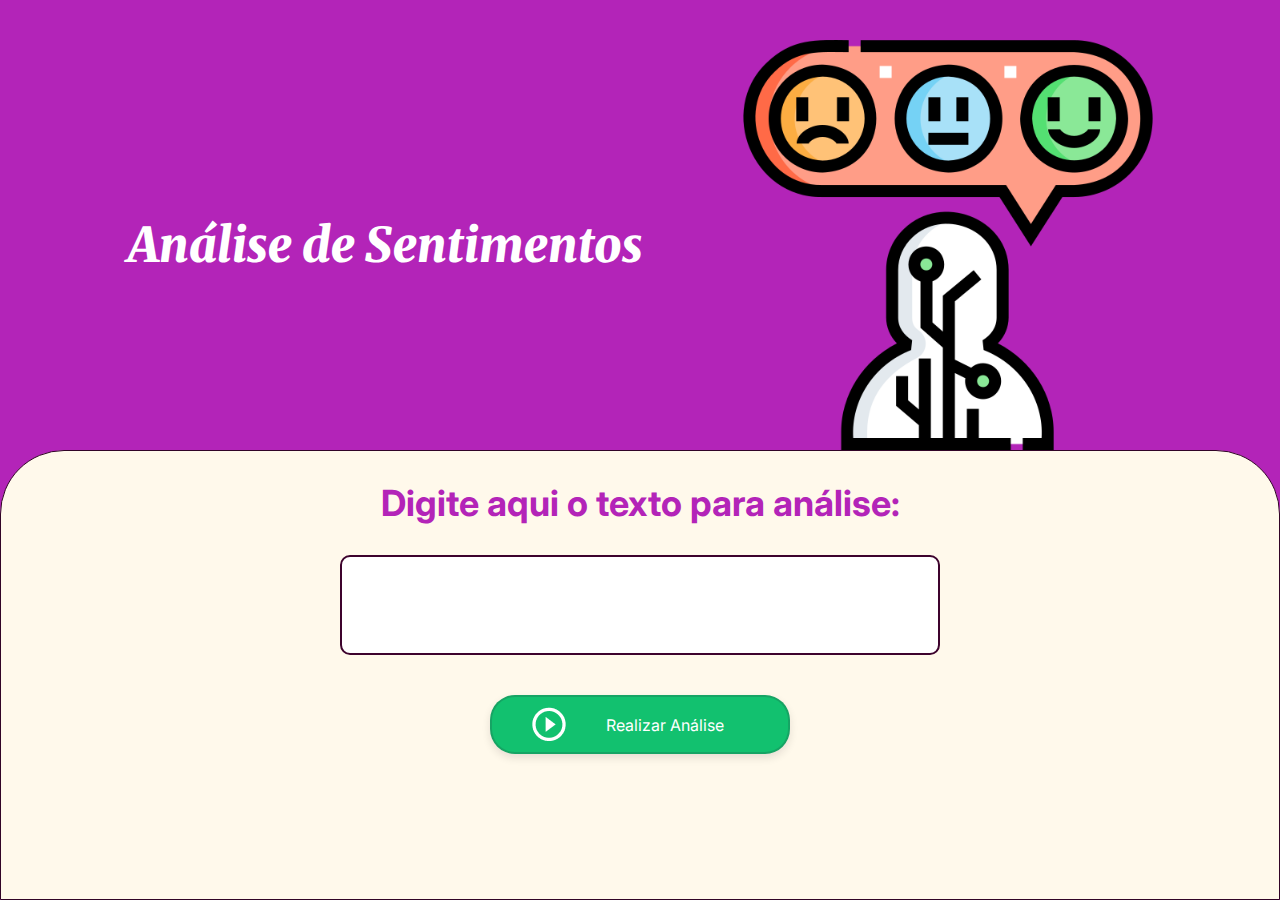
<file: projeto_tcc/frontend-main/index.html>
<!DOCTYPE html>
<html lang="pt-br">
<head>
    <meta charset="UTF-8">
    <meta name="viewport" content="width=device-width, initial-scale=1.0">
    <link rel="stylesheet" href="style.css">
    <link rel="preconnect" href="https://fonts.googleapis.com">
    <link rel="preconnect" href="https://fonts.gstatic.com" crossorigin>
    <link href="https://fonts.googleapis.com/css2?family=Inter:wght@100;400;700;900&family=Merriweather:ital,wght@0,300;0,400;0,700;0,900;1,300;1,400;1,700;1,900&display=swap" rel="stylesheet">
    <title>Análise de Sentimentos</title>
</head>

<body>
    <main class="main-content">
        <header class="header-banner">
            <h1 class="main-title">Análise de Sentimentos</h1>
            <img id="mainImage" src="assets/sentimental-analysis.png" alt="Imagem representativa de amigo secreto">
        </header>
        
        <section class="input-section">
            <h2 class="section-title">Digite aqui o texto para análise:</h2>
            <div class="input-wrapper">
                <textarea type="text" id="campotext" class="input-name" rows="4" maxlength="260"></textarea>
            </div>

            <div class="button-container">
                <button class="button-reset" onclick="teste()" aria-label="Sortear amigo secreto">
                    <img src="assets/play_circle_outline.png" alt="Ícone para sortear">
                    Realizar Análise
                </button>
            </div>
        </section>
    </main>

    <!-- POPUP -->
    <div id="popup" class="popup-background">
        <div class="popup-content">
            <h3>Resultado da Análise</h3>
            <p>O sentimento detectado foi <strong>Positivo</strong>.</p>
            <button onclick="fecharPopup()">Fechar</button>
        </div>
    </div>

    <div id="popup_noText" class="popup-background-noText">
        <div class="popup-content-noText">
            <h3>Resultado da Análise</h3>
            <p>O sentimento detectado foi <strong>Positivo</strong>.</p>
            <button onclick="fecharPopup()">Fechar</button>
        </div>
    </div>

    <script src="script.js" defer></script>
</body>
</html>
</file>
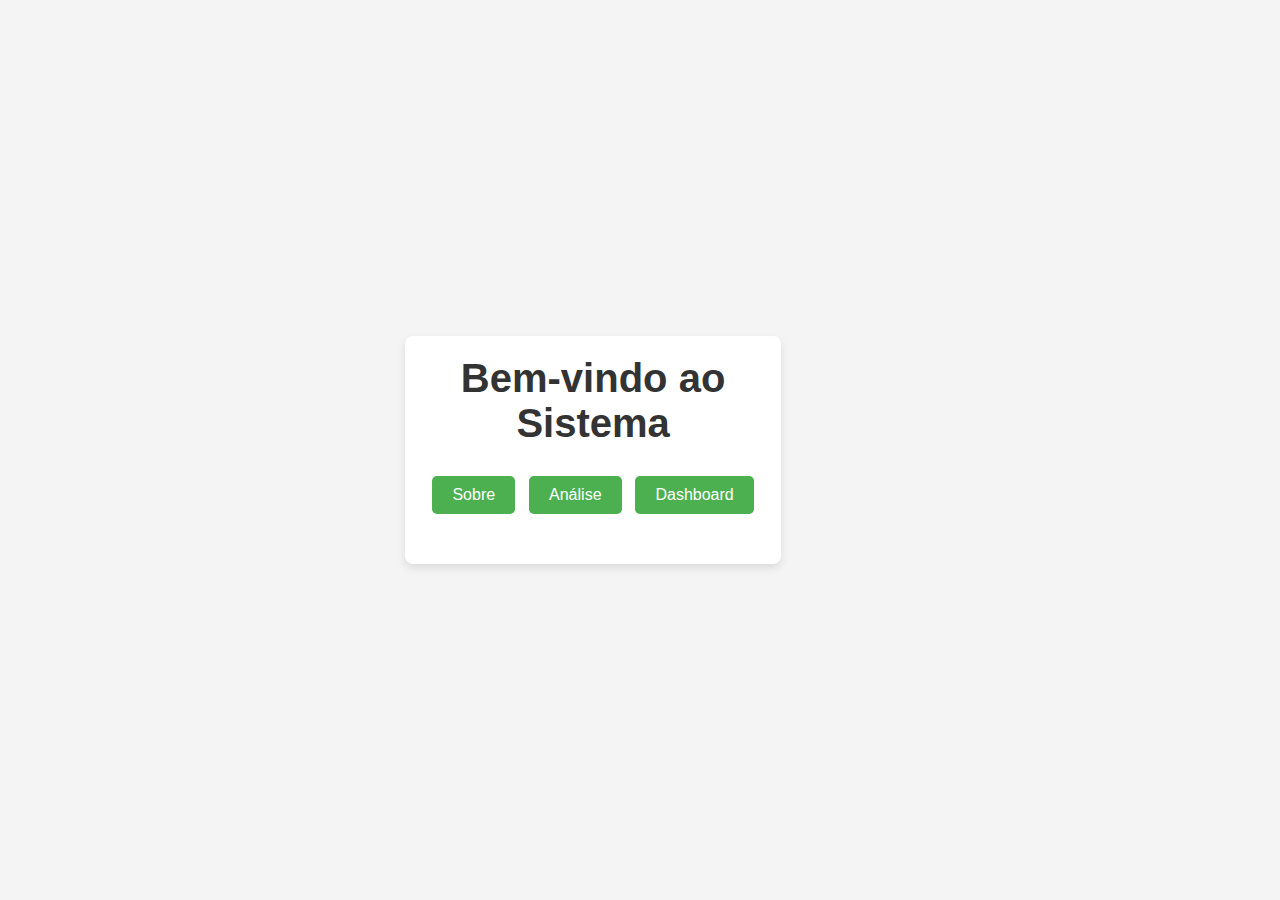
<file: projeto_tcc/frontend-main/inicial/index.html>
<!DOCTYPE html>
<html lang="pt-br">
<head>
    <meta charset="UTF-8">
    <meta name="viewport" content="width=device-width, initial-scale=1.0">
    <link rel="stylesheet" href="style.css">
    <link rel="preconnect" href="https://fonts.googleapis.com">
    <link rel="preconnect" href="https://fonts.gstatic.com" crossorigin>
    <link href="https://fonts.googleapis.com/css2?family=Inter:wght@100;400;700;900&family=Merriweather:ital,wght@0,300;0,400;0,700;0,900;1,300;1,400;1,700;1,900&display=swap" rel="stylesheet">
    <link href="https://fonts.googleapis.com/css2?family=Saira:ital,wght@0,100..900;1,100..900&family=Winky+Sans:ital,wght@0,300..900;1,300..900&display=swap" rel="stylesheet">
    <title>Análise de Sentimentos</title>
</head>

<body>
    <main class="main-content">
        <section class="input-section">        
            <div class="container">
                <header>
                    <h1>Bem-vindo ao Sistema</h1>
                </header>

                <div class="buttons">
                    <button onclick="navigateTo('../sobre/sobre.html')">Sobre</button>
                    <button onclick="navigateTo('../analise/analise.html')">Análise</button>
                    <button onclick="navigateTo('../dashboard/dashboard.html')">Dashboard</button>
                </div>
            </div>
        </section>
    </main>

    <script src="script.js" defer></script>
</body>
</html>
</file>
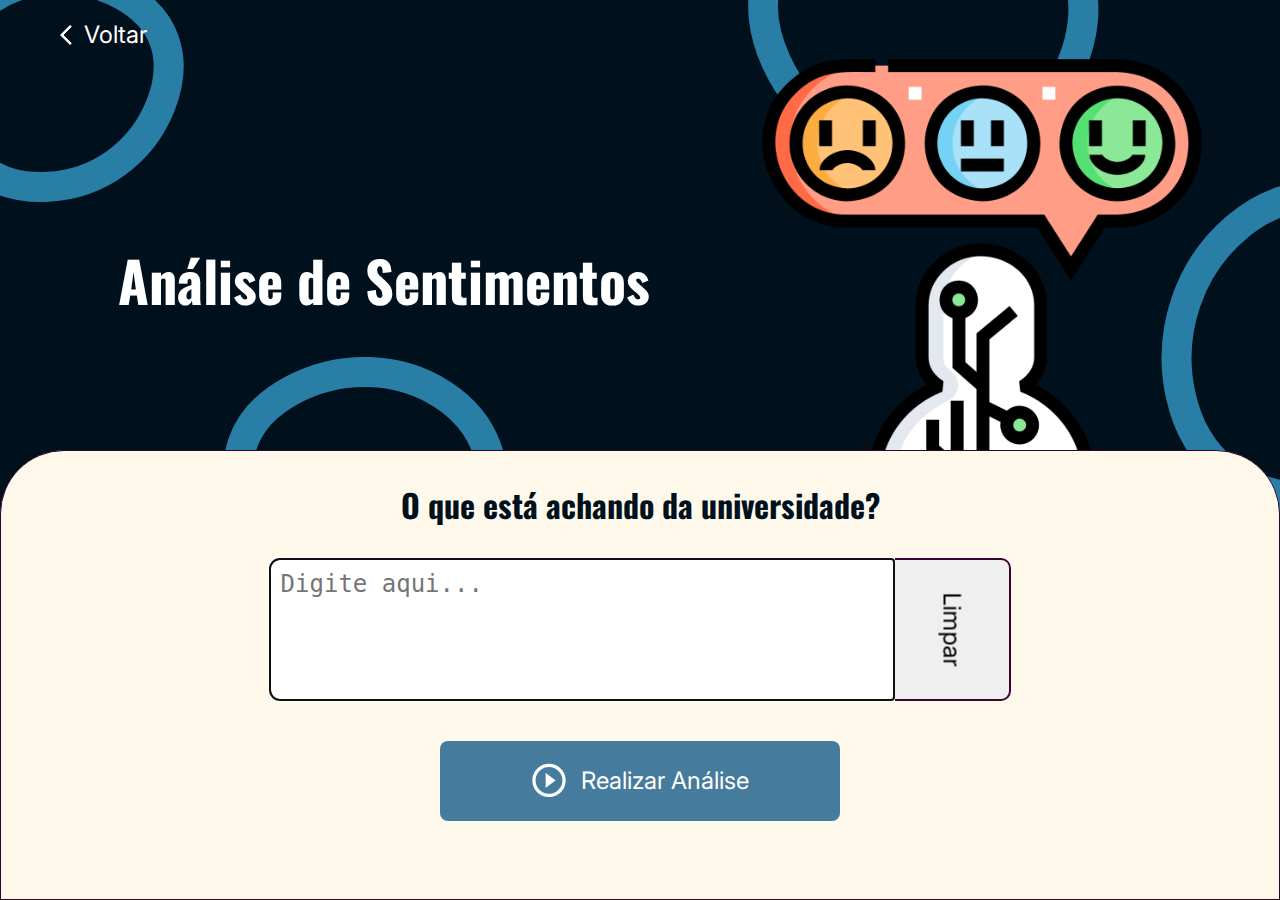
<file: projeto_tcc/frontend-main/analise/analise.html>
<!DOCTYPE html>
<html lang="pt-br">
<head>
    <meta charset="UTF-8">
    <meta name="viewport" content="width=device-width, initial-scale=1.0">
    <link rel="stylesheet" href="style.css">
    <link rel="preconnect" href="https://fonts.googleapis.com">
    <link rel="preconnect" href="https://fonts.gstatic.com" crossorigin>
    <link href="https://fonts.googleapis.com/css2?family=Inter:wght@100;400;700;900&family=Merriweather:ital,wght@0,300;0,400;0,700;0,900;1,300;1,400;1,700;1,900&display=swap" rel="stylesheet">
    <link href="https://fonts.googleapis.com/css2?family=Saira:ital,wght@0,100..900;1,100..900&family=Winky+Sans:ital,wght@0,300..900;1,300..900&display=swap" rel="stylesheet">
    <link href="https://fonts.googleapis.com/css2?family=Oswald:wght@200..700&display=swap" rel="stylesheet">
    <title>Análise de Sentimentos</title>
</head>

<body>
    <main class="main-content">
        <header class="header-banner">
            <div class="header-flex-column">
                <button class="back-button" onclick="navigateTo('../index.html')">
                    <img src="../assets/arrow_back.png" alt="Ícone para voltar">
                    Voltar
                </button>
                <div class="header-flex-row">
                    <h1 class="main-title">Análise de Sentimentos</h1>
                    <img id="mainImage" src="../assets/sentimental-analysis.png">
                </div>  
            </div>   
        </header>
        
        <section class="input-section">
            <h2 class="section-title">O que está achando da universidade?</h2>
            <div class="input-wrapper">
                <textarea type="text" id="campotext" class="input-name" rows="4" maxlength="260" placeholder="Digite aqui..." autofocus></textarea>
                <button id="buttonLimpar" type="button" onclick="limparTexto()">
                    <span class="texto-rotacionado">Limpar</span>
                </button>
            </div>

            <div class="button-container">
                <button class="button-reset" type="button" onclick="analise()" aria-label="Sortear amigo secreto">
                    <img src="../assets/play_circle_outline.png" alt="Ícone para sortear">
                    Realizar Análise
                </button>
            </div>
        </section>
    </main>

    <!-- POPUP -->
    <div id="popup" class="popup-background">
        <div class="popup-content popup-align-center">
            <div id="header-popup" class="header-popup">
                <h3 class="title-popup">Resultado da Análise</h3>
                <div class="popup-header-close">
                    <button class="button_close_x" type="button" onclick="fecharPopup(event)">×</button>
                </div>
            </div>
            <div class="popup-body">
                <div class="popup-image-container">
                    <img id="imageFeedback" alt="Imagem representativa para o feedback">
                </div>
                <div class="vertical-line"></div>
                <div class="popup-result-text">
                    <div class="popup-result-show">
                        <p>O sentimento detectado foi:</p>
                        <p id="responseText"><strong>Positivo</strong></p>
                    </div>
                    <div class="popup-revisao">
                        <p>Esse foi o texto analisado:</p>
                        <p id="texto_revisao"></p>
                    </div> 
                </div>               
            </div>
            <div class="popup-footer">
                <div class="popup-feedback-box">
                    <p id="pergunta-popup">string</p>

                    <div id="div-sim-nao" class="popup-buttons-yes-no">
                        <button id="button-sim" type="button" onclick="clickYes()">Sim</button>
                        <button id="button-nao" type="button" onclick="clickNo()">Não</button>
                    </div>

                    <div id="div-options" class="popup-options-buttons">
                        <button class="button-options" type="button" id="button-positive" onclick="clickPos()">Positivo</button>
                        <button class="button-options" type="button" id="button-negative" onclick="clickNeg()">Negativo</button>
                        <button class="button-options" type="button" id="button-neutral" onclick="clickNtl()">Neutro</button>
                    </div>

                    <div id="div-success" class="popup-success">
                        <button type="button" onclick="fecharPopup(event)" class="button-to-success">
                            <img id="imageCheckSuccess" src="../assets/check.png" alt="Imagem de sucesso">
                        </button>
                    </div>
                </div>
            </div>
        </div>
    </div>

    <div class="alert">
        <div class="alertbox">
            <span class="closebtn" onclick="fecharAlertNoText()">&times;</span>
            Digite algo para ser analisado.
        </div>
    </div>

    <div class="alert_notEnough">
        <div class="alertbox_notEnough">
            <span class="closebtn_notEnough" onclick="fecharAlertNotEnough()">&times;</span>
            Digite mais texto, para que a análise seja possível.
        </div>
    </div>

    <div class="alert_savedText">
        <div class="alertbox_savedText">
            <span class="closebtn_savedText" onclick="fecharAlertSavedText()">&times;</span>
            Registro salvo com sucesso na base de dados!
        </div>
    </div>

    <div id="loading" class="loading-overlay">
        <div class="loading-spinner">
            <p>Analisando...</p>
        </div>
    </div>

    <script src="script.js" defer></script>
</body>
</html>
</file>
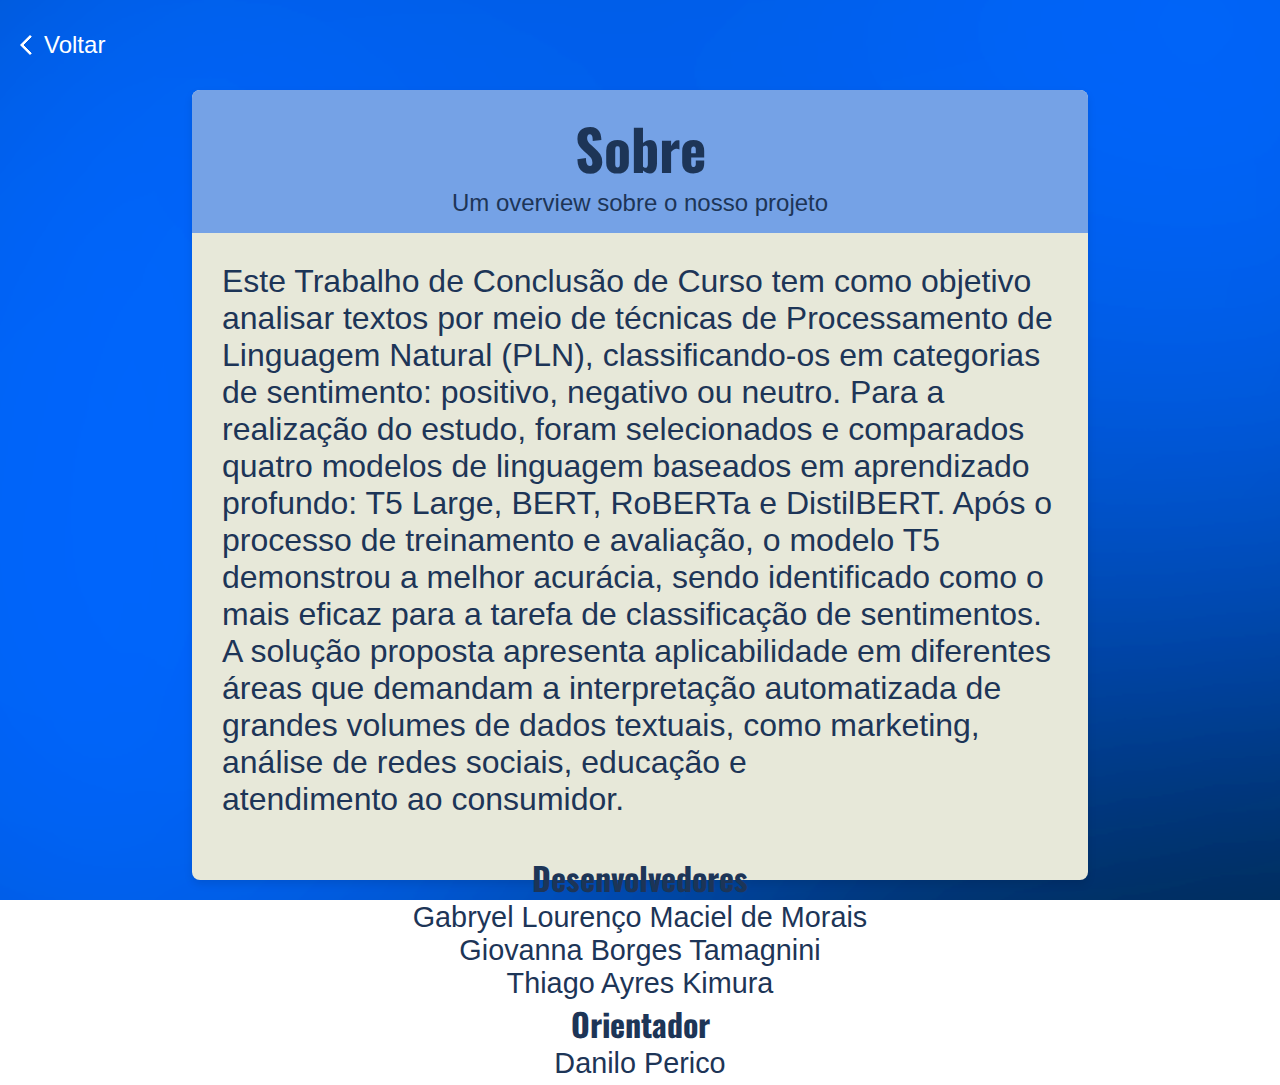
<file: projeto_tcc/frontend-main/sobre/sobre.html>
<!DOCTYPE html>
<html lang="pt-br">
<head>
    <meta charset="UTF-8">
    <meta name="viewport" content="width=device-width, initial-scale=1.0">
    <link rel="stylesheet" href="style.css">
    <link rel="preconnect" href="https://fonts.googleapis.com">
    <link rel="preconnect" href="https://fonts.gstatic.com" crossorigin>
    <link href="https://fonts.googleapis.com/css2?family=Inter:wght@100;400;700;900&family=Merriweather:ital,wght@0,300;0,400;0,700;0,900;1,300;1,400;1,700;1,900&display=swap" rel="stylesheet">
    <link href="https://fonts.googleapis.com/css2?family=Saira:ital,wght@0,100..900;1,100..900&family=Winky+Sans:ital,wght@0,300..900;1,300..900&display=swap" rel="stylesheet">
    <link href="https://fonts.googleapis.com/css2?family=Oswald:wght@200..700&display=swap" rel="stylesheet">
    <title>Sobre o Projeto</title>
</head>

<body>
    <main class="main_content">
        <div class="header-container">
            <button class="back-button" onclick="navigateTo('../index.html')">
                <img src="../assets/arrow_back.png" alt="Ícone para voltar">
                Voltar
            </button>
        </div>
        <section class="input_section">        
            <div class="container">
                <header>
                    <h1>Sobre</h1>
                    <p>Um overview sobre o nosso projeto</p>
                </header>

                <div class="texto_resumo">
                    <p>Este Trabalho de Conclusão de Curso tem como objetivo analisar textos por meio de técnicas de Processamento de Linguagem Natural (PLN), classificando-os em categorias de sentimento: positivo, negativo ou neutro. Para a realização do estudo, foram selecionados e comparados quatro modelos de linguagem baseados em aprendizado profundo: T5 Large, BERT, RoBERTa e DistilBERT. Após o processo de treinamento e avaliação, o modelo T5 demonstrou a melhor acurácia, sendo identificado como o mais eficaz para a tarefa de classificação de sentimentos. A solução proposta apresenta aplicabilidade em diferentes áreas que demandam a interpretação automatizada de grandes volumes de dados textuais, como marketing, análise de redes sociais, educação e atendimento ao consumidor.</p>
                </div>

                <div class="texto_devs">
                    <h3>Desenvolvedores</h3>
                    <p>Gabryel Lourenço Maciel de Morais</p>
                    <p>Giovanna Borges Tamagnini</p>
                    <p>Thiago Ayres Kimura</p>

                    <h3>Orientador</h3>
                    <p>Danilo Perico</p>
                </div>
            </div>
        </section>
    </main>

    <script src="script.js" defer></script>
</body>
</html>
</file>
<file: projeto_tcc/frontend-main/style.css>
:root {
    --color-primary: #b324b8;
    --color-secondary: #FFF9EB;
    --color-tertiary: #C4C4C4;
    --color-button: #fe652b;
    --color-button-hover: #e55720;
    --color-text: #444444;
    --color-white: #FFFFFF;
}

.popup-background {
    display: none;
    position: fixed;
    top: 0;
    left: 0;
    width: 100%;
    height: 100%;
    background-color: rgba(0, 0, 0, 0.5);
    justify-content: center;
    align-items: center;
    z-index: 999;
}

.popup-content {
    background-color: #fff;
    display: flex;
    flex-direction: column;
    justify-content: space-between;
    width: 50% !important;
    height: 50%;
    padding: 30px;
    border-radius: 12px;
    width: 320px;
    text-align: center;
    box-shadow: 0 5px 15px rgba(0, 0, 0, 0.3);
}

.popup-content h3 {
    margin-bottom: 15px;
    font-family: 'Inter', sans-serif;
}

.popup-content button {
    padding: 10px 20px;
    background-color: #3498db;
    color: #fff;
    border: none;
    border-radius: 8px;
    cursor: pointer;
}

.popup-content button:hover {
    background-color: #2980b9;
}





.popup-background-noText {
    display: none;
    position: fixed;
    top: 0;
    left: 0;
    width: 100%;
    height: 100%;
    background-color: rgba(0, 0, 0, 0.5);
    justify-content: center;
    align-items: center;
    z-index: 999;
}

.popup-content-noText {
    background-color: #fff;
    display: flex;
    flex-direction: column;
    justify-content: space-between;
    width: 20% !important;
    height: 10%;
    padding: 30px;
    border-radius: 12px;
    width: 320px;
    text-align: center;
    box-shadow: 0 5px 15px rgba(0, 0, 0, 0.3);
}

.popup-content h3 {
    margin-bottom: 15px;
    font-family: 'Inter', sans-serif;
}

.popup-content button {
    padding: 10px 20px;
    background-color: #3498db;
    color: #fff;
    border: none;
    border-radius: 8px;
    cursor: pointer;
}

.popup-content button:hover {
    background-color: #2980b9;
}

/* Estilos gerais */
* {
    margin: 0;
    padding: 0;
    box-sizing: border-box;
}

body {
    height: 100vh;
    background-color: var(--color-primary);
    display: flex;
    justify-content: center;
    align-items: center;
}

.main-content {
    display: flex;
    flex-direction: column;
    height: 100%;
    width: 100%;
}

/* Banner */
.header-banner {
    flex: 40%;
    display: flex;
    justify-content: center;
    align-items: center;
    height: 50vh;
    padding: 40px 0 0;
}

/* Seção de entrada */
.input-section {
    flex: 60%;
    background-color: var(--color-secondary);
    border: 1px solid #310427;
    border-radius: 64px 64px 0 0;
    display: flex;
    flex-direction: column;
    align-items: center;
    padding: 20px;
    width: 100%;
}

/* Títulos */
.main-title {
    font-size: 48px;
    font-family: "Merriweather", serif;
    font-weight: 900;
    font-style: italic;
    color: var(--color-white);
}

.section-title {
    font-family: "Inter", serif;
    font-size: 36px;
    font-weight: 700;
    color: var(--color-primary);
    margin: 10px 0;
    text-align: center;
}

/* Contêineres de entrada e botão */
.input-wrapper {
    display: flex;
    justify-content: center;
    width: 100%;
    max-width: 600px;
    margin-top: 20px;
}

.input-name {
    width: 100%;
    padding: 10px;
    border: 2px solid #3d032d;
    border-radius: 10px;
    font-size: 16px;
    resize: none;
}

.button-container {
    display: flex;
    flex-direction: column;
    width: 300px;
    justify-content: center;
    padding: 40px 0
}

/* Estilos de entrada de texto */
.input-title {
    flex: 1;
    padding: 10px 15px;
    font-size: 16px;
    border: 2px solid #333;
    border-right: none;
    border-radius: 25px 0 0 25px;
    font-family: "Merriweather", serif;
    box-shadow: 0 4px 8px rgba(0, 0, 0, 0.3);
}

/* Estilos de botão */
button {
    padding: 15px 30px;
    font-family: "Inter", sans-serif;
    font-size: 16px;
    border: 2px solid #2d042a27;
    border-radius: 25px;
    box-shadow: 0 4px 8px rgba(30, 0, 27, 0.11);
    cursor: pointer;
}

.button-add {
    background-color: var(--color-tertiary);
    color: var(--color-text);
    border-radius: 0 25px 25px 0;
}

.button-add:hover {
    background-color: #a1a1a1;
}

/* Listas */
ul {
    list-style-type: none;
    color: var(--color-text);
    font-family: "Inter", sans-serif;
    font-size: 18px;
    margin: 20px 0;
}

.result-list {
    margin-top: 15px;
    color: #05DF05;
    font-size: 22px;
    font-weight: bold;
    text-align: center;
}

/* Botão de sortear título */
.button-draw {
    display: flex;
    align-items: center;
    width: 100%;
    padding: 10px 40px;
    color: var(--color-white);
    background-color: var(--color-button);
    font-size: 16px;
}

.button-reset {
    display: flex;
    align-items: center;
    width: 100%;
    padding: 10px 40px;
    color: var(--color-white);
    background-color: rgb(18, 193, 111);
    font-size: 16px;
}

.button-draw img {
    margin-right: 40px;
}

.button-reset img {
    margin-right: 40px;
}

.button-draw:hover {
    background-color: var(--color-button-hover);
}


#mainImage{
    height: 100%;
    margin-left: 100px
}
</file>
<file: projeto_tcc/frontend-main/inicial/style.css>
:root {
    --color-primary: #b324b8;
    --color-secondary: #FFF9EB;
    --color-tertiary: #C4C4C4;
    --color-button: #fe652b;
    --color-button-hover: #e55720;
    --color-text: #444444;
    --color-white: #FFFFFF;
    --color-button-close: #979797;
    --color-button-close-hover: #6e6e6e;
}

/* Reseta algumas configurações padrão */
* {
  margin: 0;
  padding: 0;
  box-sizing: border-box;
}

body {
  font-family: Arial, sans-serif;
  background-color: #f4f4f4;
  display: flex;
  justify-content: center;
  align-items: center;
  height: 100vh;
}

.container {
  width: 80%;
  max-width: 900px;
  background-color: white;
  padding: 20px;
  border-radius: 8px;
  box-shadow: 0 4px 8px rgba(0, 0, 0, 0.1);
}

header {
  text-align: center;
  margin-bottom: 30px;
}

h1 {
  font-size: 2.5rem;
  color: #333;
}

.buttons {
  display: flex;
  justify-content: space-around;
  margin-bottom: 30px;
}

button {
  padding: 10px 20px;
  font-size: 1rem;
  cursor: pointer;
  border: none;
  border-radius: 5px;
  background-color: #4CAF50;
  color: white;
  transition: background-color 0.3s;
}

button:hover {
  background-color: #45a049;
}

.content {
  text-align: center;
}

.content p {
  font-size: 1.2rem;
  color: #555;
}
</file>
<file: projeto_tcc/frontend-main/analise/style.css>
:root {
    --color-primary: #00101C;
    --color-secondary: #FFF9EB;
    --color-tertiary: #C4C4C4;
    --color-button: #457B9D;      /* Azul médio para botões */
    --color-button-hover: #1D3557;
    --color-text: #444444;
    --color-white: #FFFFFF;
    --color-button-close: #979797;
    --color-button-close-hover: #6e6e6e;
}

/* RESET */
* {
    margin: 0;
    padding: 0;
    box-sizing: border-box;
}

/* BASE */
body {
  font-family: Arial, sans-serif;
  background: url('../assets/blob-scatter-haikei.svg') no-repeat center center;
  background-size: cover;
  display: flex;
  justify-content: center;
  align-items: center;
  height: 100vh;
}

button {
    font-size: 1.5rem;
    font-family: "Inter", sans-serif;
    border: 2px solid rgba(45, 4, 42, 0.15);
    border-radius: 25px;
    cursor: pointer;
    transition: all 0.3s ease;
}

button:hover {
    filter: brightness(0.95);
}

/* MAIN STRUCTURE */
.main-content {
    display: flex;
    flex-direction: column;
    height: 100%;
    width: 100%;
}

.header-banner {
    display: flex;
    justify-content: center;
    align-items: center;
    height: 50vh;
    width: 100%;
    padding: 10px 0 0;
}

.header-flex-column {
  height: 100%;
  width: 100%;
  padding-left: 40px;
}

.header-flex-row{
  height: 100%;
  width: 100%;
  align-items: center;
  justify-content: center;
  display: flex;
  flex-direction: row;
}

.input-section {
    height: 50vh;
    background-color: var(--color-secondary);
    border: 1px solid #310427;
    border-radius: 64px 64px 0 0;
    display: flex;
    flex-direction: column;
    align-items: center;
    padding: 20px;
    width: 100%;
}

.main-title {
    font-size: 3.5rem;
    color: #fff;
    font-family: "Oswald", sans-serif;
    font-weight: 900;
}

.section-title {
    font-family: "Oswald", sans-serif;
    font-size: 2rem;
    font-weight: 700;
    color: var(--color-primary);
    margin: 10px 0;
    text-align: center;
}

/* INPUT GROUP */
.input-wrapper {
    display: flex;
    justify-content: center;
    width: 60%;
    height: 35%;
    margin-top: 20px;
}

.input-name {
    width: 100%;
    padding: 10px;
    border: 2px solid #3d032d;
    border-radius: 10px 0 0 10px;
    font-size: 1.5rem;
    resize: none;
}

#buttonLimpar {
    border: 2px solid #3d032d;
    border-left: none;
    border-radius: 0 10px 10px 0;
    padding: 10px 20px;
}

/* BUTTONS */
.back-button {
    display: flex;
    align-items: center;
    background-color: transparent;
    border: none;
    padding: 10px 20px;
    font-size: 1.5rem;
    border-radius: 5px;
    color: var(--color-white);
}

.button-reset {
    padding: 12px 24px;
    font-size: 1.5rem;
    width: 25rem;
    height: 5rem;
    display: flex;
    justify-content: center;
    align-items: center;
    background-color: var(--color-button);
    color: var(--color-white);
    border: none;
    border-radius: 8px;
    transition: background-color 0.3s ease;
}

.button-reset:hover {
  background-color: var(--color-button-hover);
}

.button-reset img {
    margin-right: 15px;
}

.button-container {
    display: flex;
    flex-direction: column;
    align-items: center;
    width: 100%;
    justify-content: center;
    padding: 40px 0;
}

#button-sim,
#button-nao {
    height: 50px;
    width: 90px;
    padding: 10px 20px;
    color: white;
    border: none;
    font-weight: bold;
}

#button-sim {
    background-color: #49cc3d;
}

#button-nao {
    background-color: #eb251e;
}

.button-options {
    height: 50px;
    width: 150px;
    padding: 10px 20px;
}

.button-to-success{
    background: none;
    border: none;
    padding: 0;
    height: 100%;
}

/* POPUP */
.popup-background {
    display: none;
    position: fixed;
    top: 0;
    left: 0;
    width: 100%;
    height: 100%;
    background-color: rgba(0, 0, 0, 0.5);
    justify-content: center;
    align-items: center;
    z-index: 999;
}

.popup-content {
    background-color: var(--color-secondary);
    display: flex;
    flex-direction: column;
    justify-content: flex-start;
    width: 60%;
    height: 70%;
    border-radius: 12px;
    text-align: center;
    box-shadow: 0 5px 15px rgba(0, 0, 0, 0.3);
}

.popup-content h3 {
    font-size: 3rem;
    font-family: "Oswald", sans-serif;
    font-weight: 900;
    color: var(--color-white);
}

.popup-content p {
    font-family:  Arial, sans-serif;
    font-size: 1.5rem;
    text-align: center;
}

.header-popup {
    width: 100%;
    height: 15%;
    background-color: var(--color-primary);
    border-radius: 12px 12px 0 0;
    display: flex;
    justify-content: flex-end;
    align-items: center;
}

.popup-header-close{
    display: flex;
    justify-content: end;
    align-items: start;
    padding-right: 20px;
    height: 100%;
    width: 32%;
}

.button_close_x {
    background-color: transparent;
    border: none;
    font-size: 3rem;
    color: var(--color-white);
    cursor: pointer;
}

.popup-body{
    display: flex;
    flex-direction: row;
    align-items: center;
    justify-content: space-between;
    padding: 10px;
    height: 60%;
    width: 100%
}

.popup-image-container{
    display: flex;
    height: 100%;
    width: 40%;
    align-items: center;
    justify-content: center;
}

.popup-result-text {
    display: flex;
    flex-direction: column;
    height: 100%;
    width: 50%;
    align-items: center;
    gap: 3rem;
    justify-content: space-between;
}

.popup-revisao {
    display: flex;
    flex-direction: column;
    height: 70%;
    width: 100%;
    align-items: center;
    justify-content: start;
}

.popup-result-show{
    display: flex;
    flex-direction: column;
    height: 30%;
    width: 100%;
    align-items: center;
    justify-content: end;
}

.popup-footer{
    display: flex;
    flex-direction: column;
    align-items: center;
    justify-content: center;
    padding: 10px;
    height: 25%;
    width: 100%
}

.popup-feedback-box{
    display: flex;
    border: solid 1px #00101C;
    border-radius: 12px;
    background-color: #fff;
    flex-direction: column;
    align-items: center;
    justify-content: start;
    padding: 10px;
    height: 100%;
    width: 100%
}

.popup-buttons-yes-no,
.popup-options-buttons,
.popup-success {
    display: flex;
    height: 90%;
    width: 100%;
    justify-content: center;
    align-items: center;
    gap: 3rem;
}

/* IMAGES */
#imageFeedback,
#imageCheckSuccess,
#mainImage {
    height: 70%;
}

#mainImage {
    height: 100% !important;
    margin-left: 7rem;
}

/* LINE */
.vertical-line {
    width: 1px;
    height: 100%;
    background-color: #a8a8a8;
    margin: 0 10px;
}

/* TEXT UTILS */
.texto-rotacionado {
    transform: rotate(90deg);
    display: inline-block;
    white-space: nowrap;
}

#texto_revisao{
    color: #6e6e6e;
}

/* ALERTS */
.alert,
.alert_notEnough,
.alert_savedText {
    display: none;
    justify-content: center;
    padding-top: 10px;
    opacity: 1;
    transition: opacity 0.5s ease;
    position: fixed;
    top: 0;
    left: 0;
    width: 100%;
    z-index: 9999;
}

.alertbox,
.alertbox_notEnough,
.alertbox_savedText {
    color: white;
    padding: 15px 20px;
    font-size: 1.5rem;
    box-shadow: 0 2px 6px rgba(0, 0, 0, 0.3);
    width: 80%;
}

.alertbox {
    background-color: #f44336;
}

.alertbox_notEnough {
    background-color: #ff9800;
}

.alertbox_savedText {
    background-color: #18b43f;
}

.alert.hide,
.alert_notEnough.hide,
.alert_savedText.hide {
    opacity: 0;
    pointer-events: none;
}

.closebtn,
.closebtn_notEnough,
.closebtn_savedText {
    margin-left: 15px;
    color: white;
    font-weight: bold;
    float: right;
    font-size: 1.5rem;
    line-height: 20px;
    cursor: pointer;
    transition: 0.3s;
}

.closebtn:hover,
.closebtn_notEnough:hover,
.closebtn_savedText:hover {
    color: black;
}

/* LOADING */
.loading-overlay {
    position: fixed;
    top: 0;
    left: 0;
    width: 100%;
    height: 100%;
    background: rgba(0, 0, 0, 0.5);
    display: none;
    align-items: center;
    justify-content: center;
    z-index: 99999;
    color: white;
    font-size: 1.5rem;
}

.loading-spinner p {
    animation: pulse 1s infinite;
}

@keyframes pulse {
    0% { opacity: 0.5; }
    50% { opacity: 1; }
    100% { opacity: 0.5; }
}

@media (max-width: 768px) {
  body {
    flex-direction: column;
    justify-content: space-between;
    height: 100vh;
  }

  .main-title {
    font-size: 2.2rem;
    text-align: center;
  }

  .section-title {
    font-size: 1.5rem;
  }

  .input-section {
    flex-direction: column;
    align-items: center;
    justify-content: center;
    padding: 10px;
    border-radius: 32px 32px 0 0;
    width: 100%;
    height: 50%;
  }

  .header-banner{
    flex-direction: column;
    align-items: center;
    justify-content: end;
    width: 100%;
    height: 50%;
  }

  .header-flex-row {
    flex-direction: column;
    align-items: center;
    justify-content: end;
    gap: 3rem;
    width: 100%;
    height: 100%;
  }

  .header-flex-column {
    padding-left: 0;
    text-align: center;
    display: flex;
    flex-direction: column;
    justify-content: end;
  }

  .input-wrapper {
    flex-direction: column;
    width: 100%;
    height: auto;
    justify-content: center;
    align-items: end;
    margin-top: 10px;
  }

  .input-name {
    border-radius: 10px;
    font-size: 1.2rem;
    margin-bottom: 10px;
  }

  #buttonLimpar {
    border-radius: 10px;
    width: 30%;
    height: 20%;
    border-left: solid 2px black;
    font-size: 1rem;
    padding: 5px;
  }

  .texto-rotacionado {
    transform: rotate(0deg);
  }

  .button-reset {
    width: 100%;
    font-size: 1.2rem;
    height: auto;
    padding: 10px;
  }

  .button-container {
    padding: 20px 0;
  }

  .popup-content {
    width: 90%;
    height: 90%;
  }

  .popup-header-close{
    width: 23%;
  }

  .header-popup {
    height: 20%;
  }

  .button_close_x{
    font-size: 2rem;
  }

  .popup-body {
    flex-direction: column;
    padding: 10px;
    height: 60%;
  }

  .popup-image-container{
    width: 100%;
    height: 30%;
  }
  
  .popup-result-text {
    width: 100%;
    height: 70%;
    gap: 1.5rem;
  }

  .popup-result-show{
    justify-content: center;
    height: 20%;
  }

  .popup-revisao{
    height: 80%;
  }

  .popup-footer{
    height: 30%;
  }

  .popup-feedback-box {
    height: 100%;
    width: 100%;
  }

  .popup-buttons-yes-no,
  .popup-success {
    flex-direction: column;
    gap: 1rem;
  }

  .popup-options-buttons{
    flex-direction: column;
    gap: 0.5rem;
    height: 80%;
  }

  #mainImage {
    margin-left: 0;
    height: auto !important;
    max-height: 200px;
  }

  .vertical-line {
    display: none;
  }

  .popup-content h3 {
    font-size: 1.5rem;
  }

  .popup-content p {
    font-size: 1.2rem;
  }

  .back-button {
    font-size: 1.2rem;
    padding: 8px 16px;
  }

  #button-sim,
  #button-nao{
    width: 100%;
    height: 40%;
  }

  .button-options{
    font-size: 1rem;
    width: 100%;
    height: 25%;
    padding: 5px;
  }

  .alertbox,
.alertbox_notEnough,
.alertbox_savedText,
.closebtn,
.closebtn_notEnough,
.closebtn_savedText {
    font-size: 1rem;
}
}
</file>
<file: projeto_tcc/frontend-main/sobre/style.css>
:root {
  --color-primary: #1D3557;     /* Azul escuro institucional */
  --color-secondary: #e7e8d9;   /* Branco gelo (fundo claro) */
  --color-accent: #75a2e6;      /* Vermelho suave para destaque */
  --color-button: #457B9D;      /* Azul médio para botões */
  --color-button-hover: #1D3557; /* Mesmo azul escuro do header */
  --color-text: #343A40;        /* Cinza escuro para legibilidade */
  --color-white: #FFFFFF;
}

/* Reseta algumas configurações padrão */
* {
  margin: 0;
  padding: 0;
  box-sizing: border-box;
}

body {
  font-family: Arial, sans-serif;
  background: url('../assets/blurry-gradient-haikei.svg') no-repeat center center;
  background-size: cover;
  display: flex;
  justify-content: center;
  align-items: center;
  height: 100vh;
}

.main_content {
  height: 100%;
  width:100%;
}

.header-container {
  display: flex;
  align-items: center;
  justify-content: start;
  width: 100%;
  height: 10%;
  gap: 1rem;
}

header p {
  font-size: 1.5rem
}

.back-button {
  display: flex;
  align-items: center;
  background-color: transparent;
  color: var(--color-white);
  border: none;
  padding: 10px 20px;
  font-size: 1.5rem;
  cursor: pointer;
  border-radius: 5px;
  transition: background-color 0.3s ease;
}

.input_section {
  height: 90%;
  width:100%;
  padding-bottom: 20px;
  display: flex;
  justify-content: center;
  align-items: center;
}

.container {
  width: 70%;
  height: 100%;
  display: flex;
  justify-content: start;
  align-items: center;
  flex-direction: column;
  background-color: #e7e8d9;
  border-radius: 8px;
  box-shadow: 0 4px 8px rgba(0, 0, 0, 0.1);
}

header {
  background-color: var(--color-accent);
  color: var(--color-primary);
  padding: 1rem;
  width: 100%;
  text-align: center;
  border-radius: 8px 8px 0 0;
}

h1 {
  font-family: "Oswald", sans-serif;
  font-size: 3.5rem;
  color: var(--color-primary);
}

.texto_resumo {
  display: flex;
  width: 100%;
  padding: 30px;
  justify-content: center;
  flex-grow: 1;
  align-items: center;
}

.texto_resumo p{
  font-family: Arial, sans-serif;
  color: var(--color-primary);
  font-size: 2rem;
}

.texto_devs {
  display: flex;
  flex-direction: column;
  width: 100%;
  padding: 30px;
  justify-content: center;
  height: 30%;
  align-items: center;
}

.texto_devs  h3{
  font-family: "Oswald", sans-serif;
  font-size: 2rem;
  color: var(--color-primary);
}

.texto_devs  p{
  font-family: Arial, sans-serif;
  color: var(--color-primary);
  font-size: 1.8rem;
}

/* Responsivo para telas menores (como celulares) */
@media (max-width: 768px) {
  body {
    padding: 10px;
    height: auto;
    background-size: cover;
    align-items: flex-start;
  }

  .main_content {
    flex-direction: column;
    height: auto;
  }

  .container {
    width: 100%;
    height: auto;
    border-radius: 8px;
    margin-top: 20px;
  }

  .header-container {
    flex-direction: row;
    justify-content: start;
    height: auto;
    padding: 1rem;
    gap: 0.5rem;
  }

  header {
    font-size: 1.2rem;
    padding: 0.5rem;
  }

  .back-button {
    font-size: 1.2rem;
    padding: 8px 12px;
  }

  .texto_resumo {
    flex-direction: column;
    padding: 20px;
  }

  .texto_resumo p {
    font-size: 1.5rem;
    text-align: center;
  }

  .texto_devs {
    padding: 20px;
    height: auto;
  }

  .texto_devs h3 {
    font-size: 1.8rem;
    text-align: center;
  }

  .texto_devs p {
    font-size: 1.5rem;
    text-align: center;
  }
}
</file>
